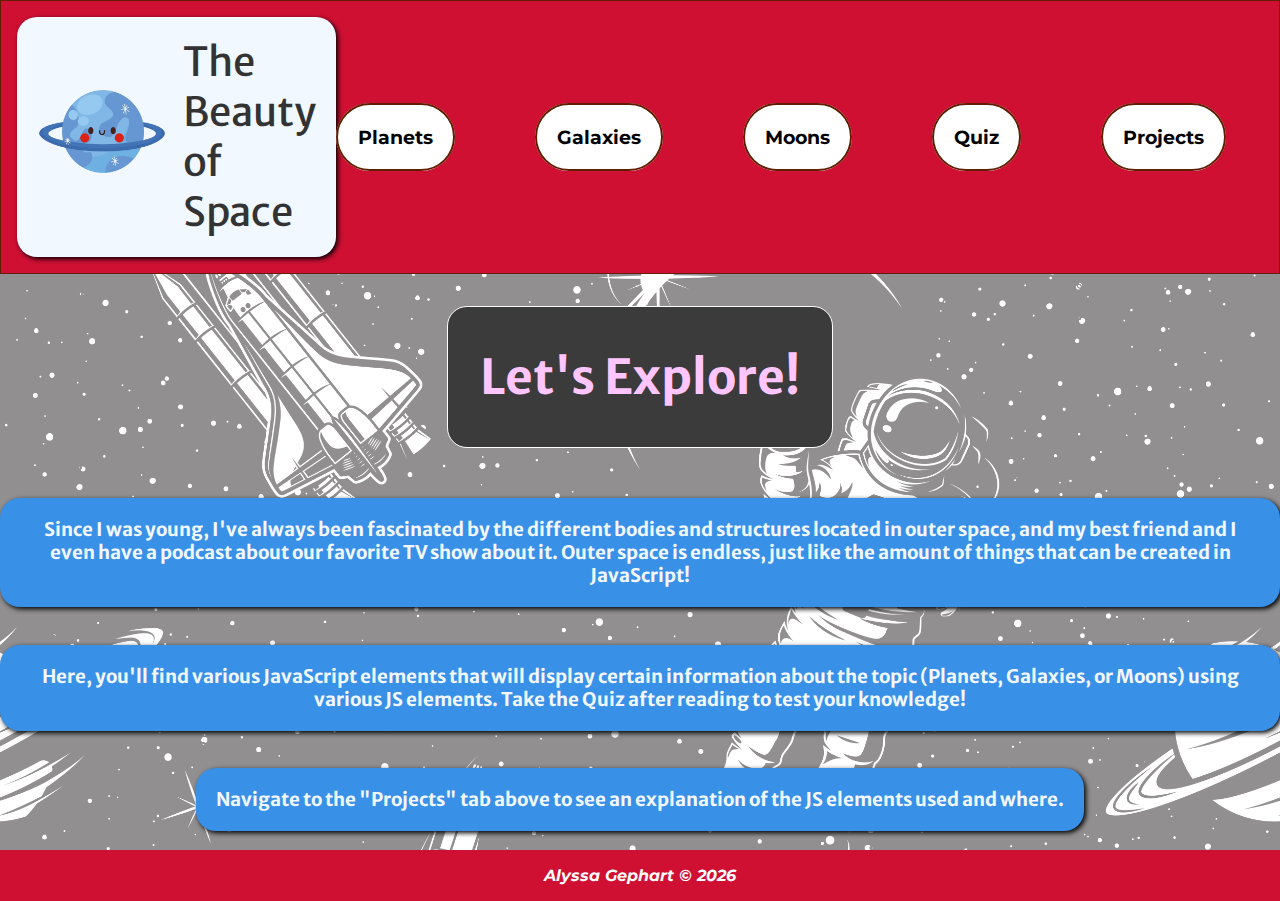
<file: index.html>
<!DOCTYPE html>
<html lang="en">
<head>
    <meta charset="UTF-8">
    <meta name="viewport" content="width=device-width, initial-scale=1.0">
    <meta name="description" content="CIS166AA Final Exam Project - Space">
    <meta name="keywords" content="CIS166AA, space, galaxy, moon, planet">
    <meta name="author" content="Alyssa Gephart">
    <title>CIS166AA Final Exam Project</title>
    <link rel="stylesheet" href="css/styles.css">
    <!--all images are free to use, can be found here: https://www.freepik.com/collection?id=15425622 -->
</head>
<body>

    <header>
        <div class="logo-container">
            <a href="index.html"><img src="images/logo.png" alt="Logo-type smiling planet picture" id="logoImg"></a>
            <a href="index.html">The Beauty of Space</a>
        </div>
        <nav>
            <ul>
                <li><a href="planets.html">Planets</a></li>
                <li><a href="galaxies.html">Galaxies</a></li>
                <li><a href="moons.html">Moons</a></li>
                <li><a href="quiz.html">Quiz</a></li>
                <li><a href="projects.html">Projects</a></li>
            </ul>
        </nav>
    </header>

    <main>
        <section>
            <h2>Let's Explore!</h2>
        </section>
        <h3>Since I was young, I've always been fascinated by the different bodies and structures located in outer space, and my best friend and I even have a podcast about our favorite TV show about it. Outer space is endless, just like the amount of things that can be created in JavaScript! </h3>
        <h3>Here, you'll find various JavaScript elements that will display certain information about the topic (Planets, Galaxies, or Moons) using various JS elements. Take the Quiz after reading to test your knowledge!</h3>
        <h3>Navigate to the "Projects" tab above to see an explanation of the JS elements used and where.</h3>
    </main>

    <footer>
        <address><strong>Alyssa Gephart &copy; 2026</strong></address>
    </footer>
</body>
</html>
</file>
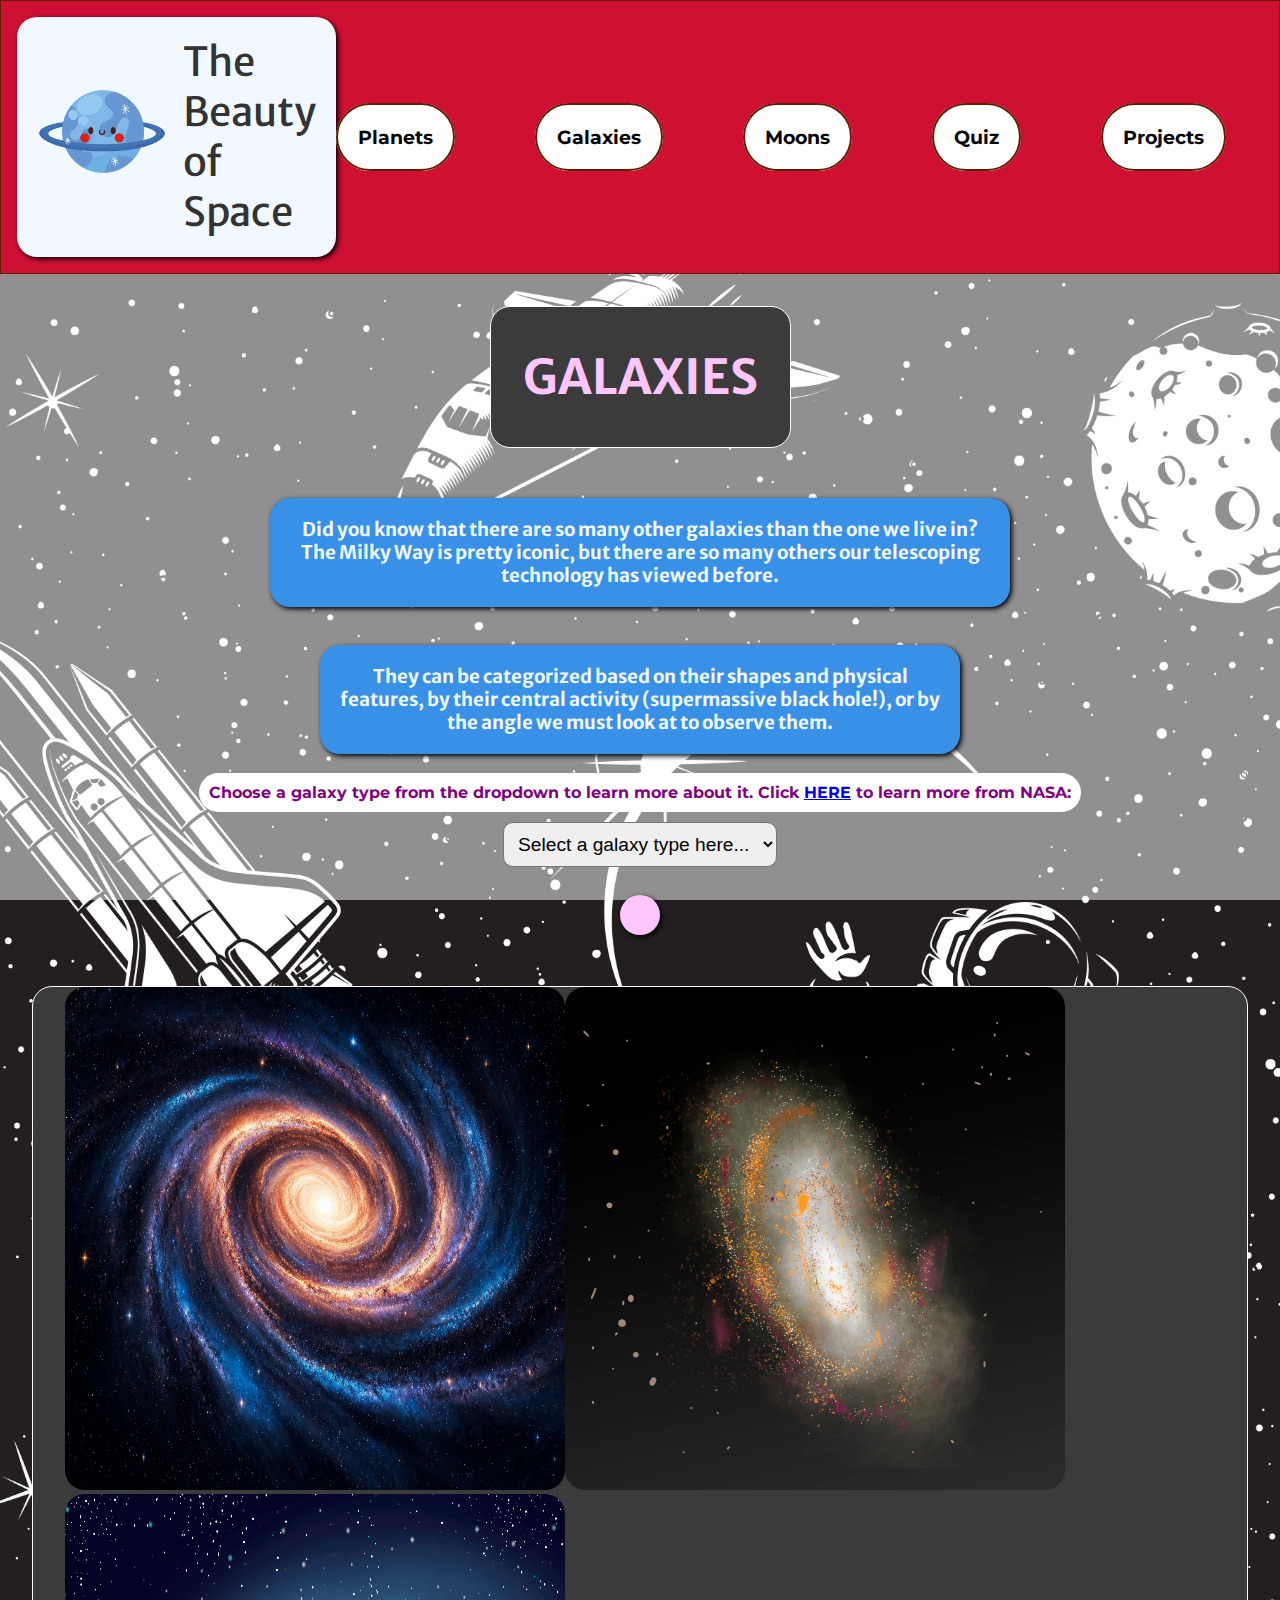
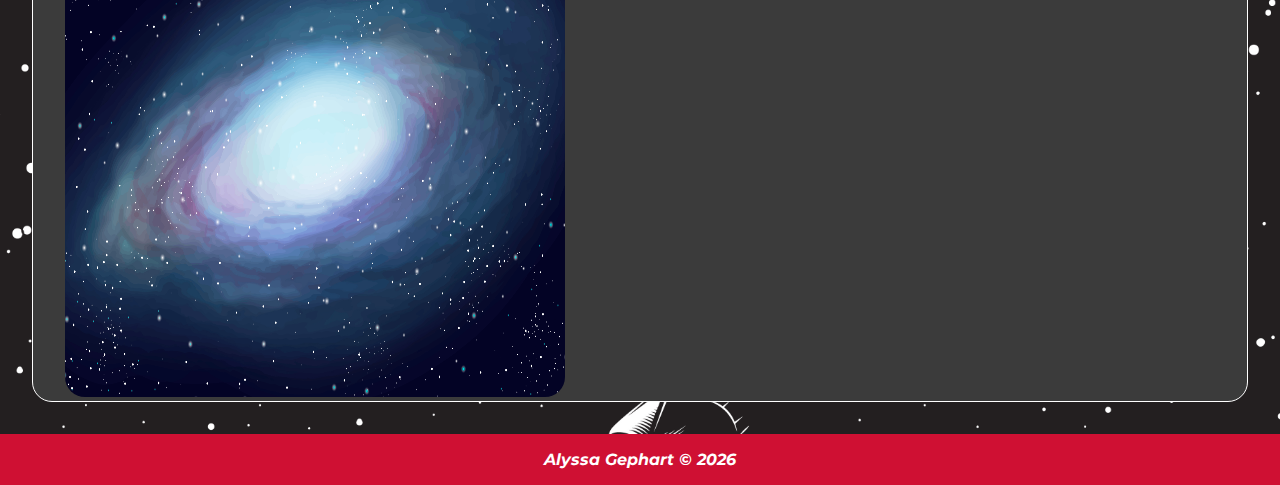
<file: galaxies.html>
<!DOCTYPE html>
<html lang="en">
<head>
    <meta charset="UTF-8">
    <meta name="viewport" content="width=device-width, initial-scale=1.0">
    <meta name="description" content="CIS166AA Final Exam Project - Space">
    <meta name="keywords" content="CIS166AA, space, galaxy, moon, planet">
    <meta name="author" content="Alyssa Gephart">
    <title>Galaxies</title>
    <link rel="stylesheet" href="css/styles.css">
        <!--all images are free to use, can be found here: https://www.freepik.com/collection?id=15425622 -->

</head>
<body>

    <header>
        <div class="logo-container">
            <a href="index.html"><img src="images/logo.png" alt="Logo-type smiling planet picture" id="logoImg"></a>
            <a href="index.html">The Beauty of Space</a>
        </div>
        <nav>
            <ul>
                <li><a href="planets.html">Planets</a></li>
                <li><a href="galaxies.html">Galaxies</a></li>
                <li><a href="moons.html">Moons</a></li>
                <li><a href="quiz.html">Quiz</a></li>
                <li><a href="projects.html">Projects</a></li>
            </ul>
        </nav>
    </header>

    <main>
        <section>
            <h2>GALAXIES</h2>
        </section>
        <h3 style="width: 700px;">Did you know that there are so many other galaxies than the one we live in? The Milky Way is pretty iconic, but there are so many others our telescoping technology has viewed before.</h3>
        <h3 style="width: 600px;">They can be categorized based on their shapes and physical features, by their central activity (supermassive black hole!), or by the angle we must look at to observe them.</h3>
        <label for="galaxyChoice">Choose a galaxy type from the dropdown to learn more about it. Click <a href="https://science.nasa.gov/universe/galaxies/types/">HERE</a> to learn more from NASA:</label>
        <select id="galaxyChoice">
            <option value="">Select a galaxy type here...</option>
            <option value="spiral">Spiral</option>
            <option value="elliptical">Elliptical</option>
            <option value="lenticular">Lenticular</option>
            <option value="irregular">Irregular</option>
            <option value="active">Active</option>
            <option value="seyfert">Seyfert</option>
            <option value="quasar">Quasar</option>
            <option value="blazar">Blazar</option>
        </select>
        <h3 id="galaxyInfo"></h3>
        <section><img src="images/galaxy1.jpg" style="width: 500px;" alt="spiral galaxy"><img src="images/galaxy2.jpg" alt="rotated galaxy" style="width: 500px;"><img src="images/galaxy3.jpg" style="width: 500px;" alt="elliptical galaxy"></section>
    </main>

    <footer>
        <address><strong>Alyssa Gephart &copy; 2026</strong></address>
    </footer>
    <script src="scripts/galaxies.js"></script>
</body>
</html>
</file>
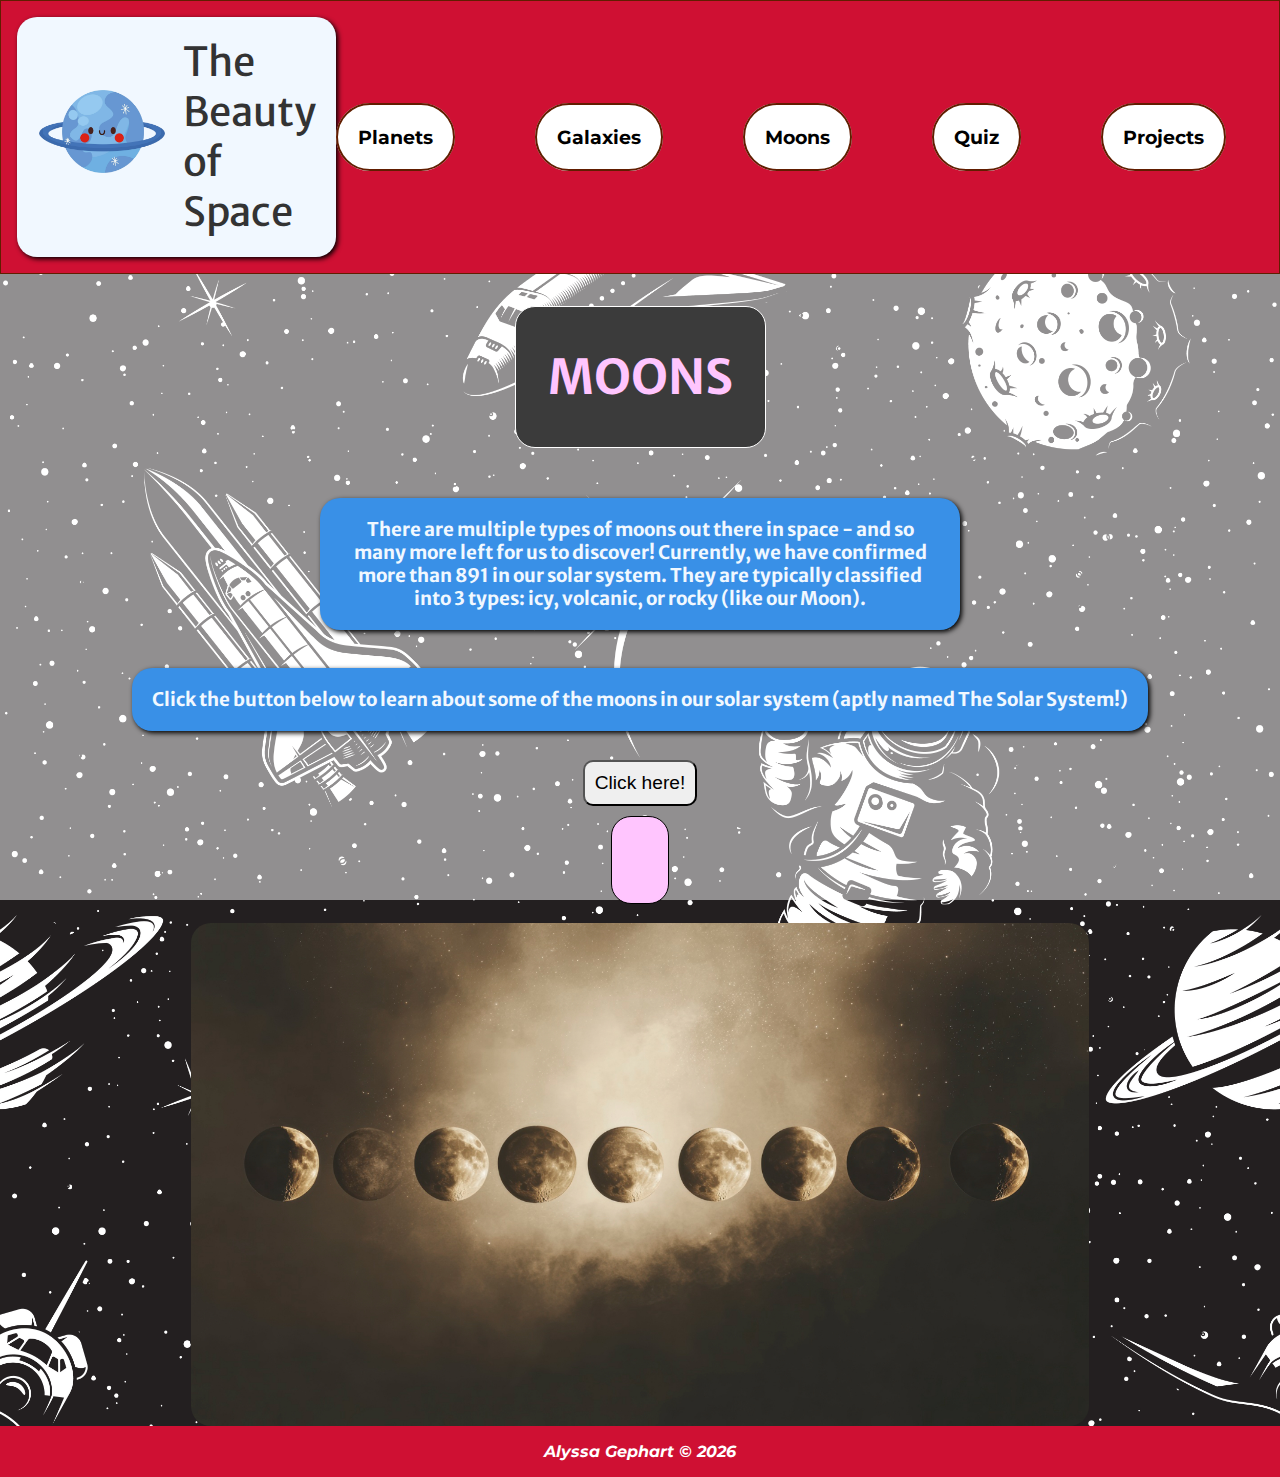
<file: moons.html>
<!DOCTYPE html>
<html lang="en">
<head>
    <meta charset="UTF-8">
    <meta name="viewport" content="width=device-width, initial-scale=1.0">
    <meta name="description" content="CIS166AA Final Exam Project - Space">
    <meta name="keywords" content="CIS166AA, space, galaxy, moon, planet">
    <meta name="author" content="Alyssa Gephart">
    <title>Moons</title>
    <link rel="stylesheet" href="css/styles.css">
        <!--all images are free to use, can be found here: https://www.freepik.com/collection?id=15425622 -->

</head>
<body>

    <header>
        <div class="logo-container">
            <a href="index.html"><img src="images/logo.png" alt="Logo-type smiling planet picture" id="logoImg"></a>
            <a href="index.html">The Beauty of Space</a>
        </div>
        <nav>
            <ul>
                <li><a href="planets.html">Planets</a></li>
                <li><a href="galaxies.html">Galaxies</a></li>
                <li><a href="moons.html">Moons</a></li>
                <li><a href="quiz.html">Quiz</a></li>
                <li><a href="projects.html">Projects</a></li>
            </ul>
        </nav>
    </header>

    <main>
        <section>
            <h2>MOONS</h2>
            
        </section>
        
        <h3 style="width: 600px;">There are multiple types of moons out there in space - and so many more left for us to discover! Currently, we have confirmed more than 891 in our solar system. They are typically classified into 3 types: icy, volcanic, or rocky (like our Moon).</h3>
        <h3>Click the button below to learn about some of the moons in our solar system (aptly named The Solar System!)</h3>
        <button id="moonBtn">Click here!</button>
        <div id="moonInfo">
            <h4 id="moonName"></h4>
            <p id="moonDesc"></p>
            <p id="moonType"></p>
        </div><br>
        <img src="images/moons.jpg" alt="moon phases">
    </main>

    <footer>
        <address><strong>Alyssa Gephart &copy; 2026</strong></address>
    </footer>
    <script src="scripts/moons.js"></script>
</body>
</html>
</file>
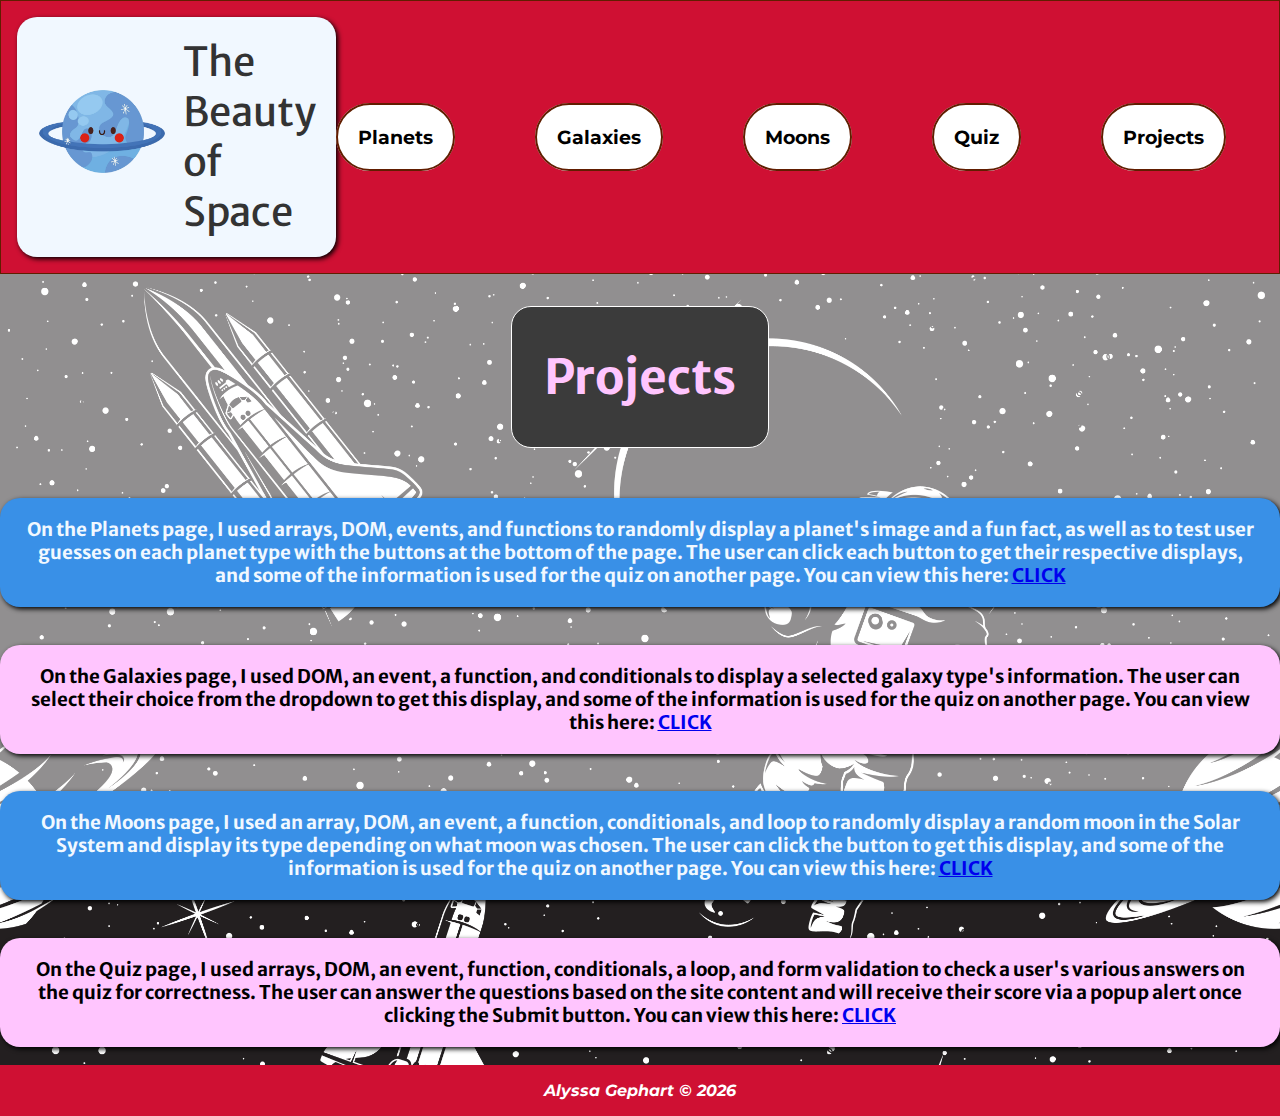
<file: projects.html>
<!DOCTYPE html>
<html lang="en">
<head>
    <meta charset="UTF-8">
    <meta name="viewport" content="width=device-width, initial-scale=1.0">
    <meta name="description" content="CIS166AA Final Exam Project - Space">
    <meta name="keywords" content="CIS166AA, space, galaxy, moon, planet">
    <meta name="author" content="Alyssa Gephart">
    <title>Projects</title>
    <link rel="stylesheet" href="css/styles.css">
        <!--all images are free to use, can be found here: https://www.freepik.com/collection?id=15425622 -->

</head>
<body>

    <header>
        <div class="logo-container">
            <a href="index.html"><img src="images/logo.png" alt="Logo-type smiling planet picture" id="logoImg"></a>
            <a href="index.html">The Beauty of Space</a>
        </div>
        <nav>
            <ul>
                <li><a href="planets.html">Planets</a></li>
                <li><a href="galaxies.html">Galaxies</a></li>
                <li><a href="moons.html">Moons</a></li>
                <li><a href="quiz.html">Quiz</a></li>
                <li><a href="projects.html">Projects</a></li>
            </ul>
        </nav>
    </header>

    <main>
        <section>
            <h2>Projects</h2>
        </section>
        <h3>On the Planets page, I used arrays, DOM, events, and functions to randomly display a planet's image and a fun fact, as well as to test user guesses on each planet type with the buttons at the bottom of the page. The user can click each button to get their respective displays, and some of the information is used for the quiz on another page. You can view this here: <a href="planets.html">CLICK</a></h3>
        <h3 style="background-color: rgb(255, 197, 254); color: black;">On the Galaxies page, I used DOM, an event, a function, and conditionals to display a selected galaxy type's information. The user can select their choice from the dropdown to get this display, and some of the information is used for the quiz on another page. You can view this here: <a href="galaxies.html">CLICK</a></h3>
        <h3>On the Moons page, I used an array, DOM, an event, a function, conditionals, and loop to randomly display a random moon in the Solar System and display its type depending on what moon was chosen. The user can click the button to get this display, and some of the information is used for the quiz on another page. You can view this here: <a href="moons.html">CLICK</a></h3>
        <h3 style="background-color: rgb(255, 197, 254); color: black;">On the Quiz page, I used arrays, DOM, an event, function, conditionals, a loop, and form validation to check a user's various answers on the quiz for correctness. The user can answer the questions based on the site content and will receive their score via a popup alert once clicking the Submit button. You can view this here: <a href="quiz.html">CLICK</a></h3>
    </main>

    <footer>
        <address><strong>Alyssa Gephart &copy; 2026</strong></address>
    </footer>
</body>
</html>
</file>
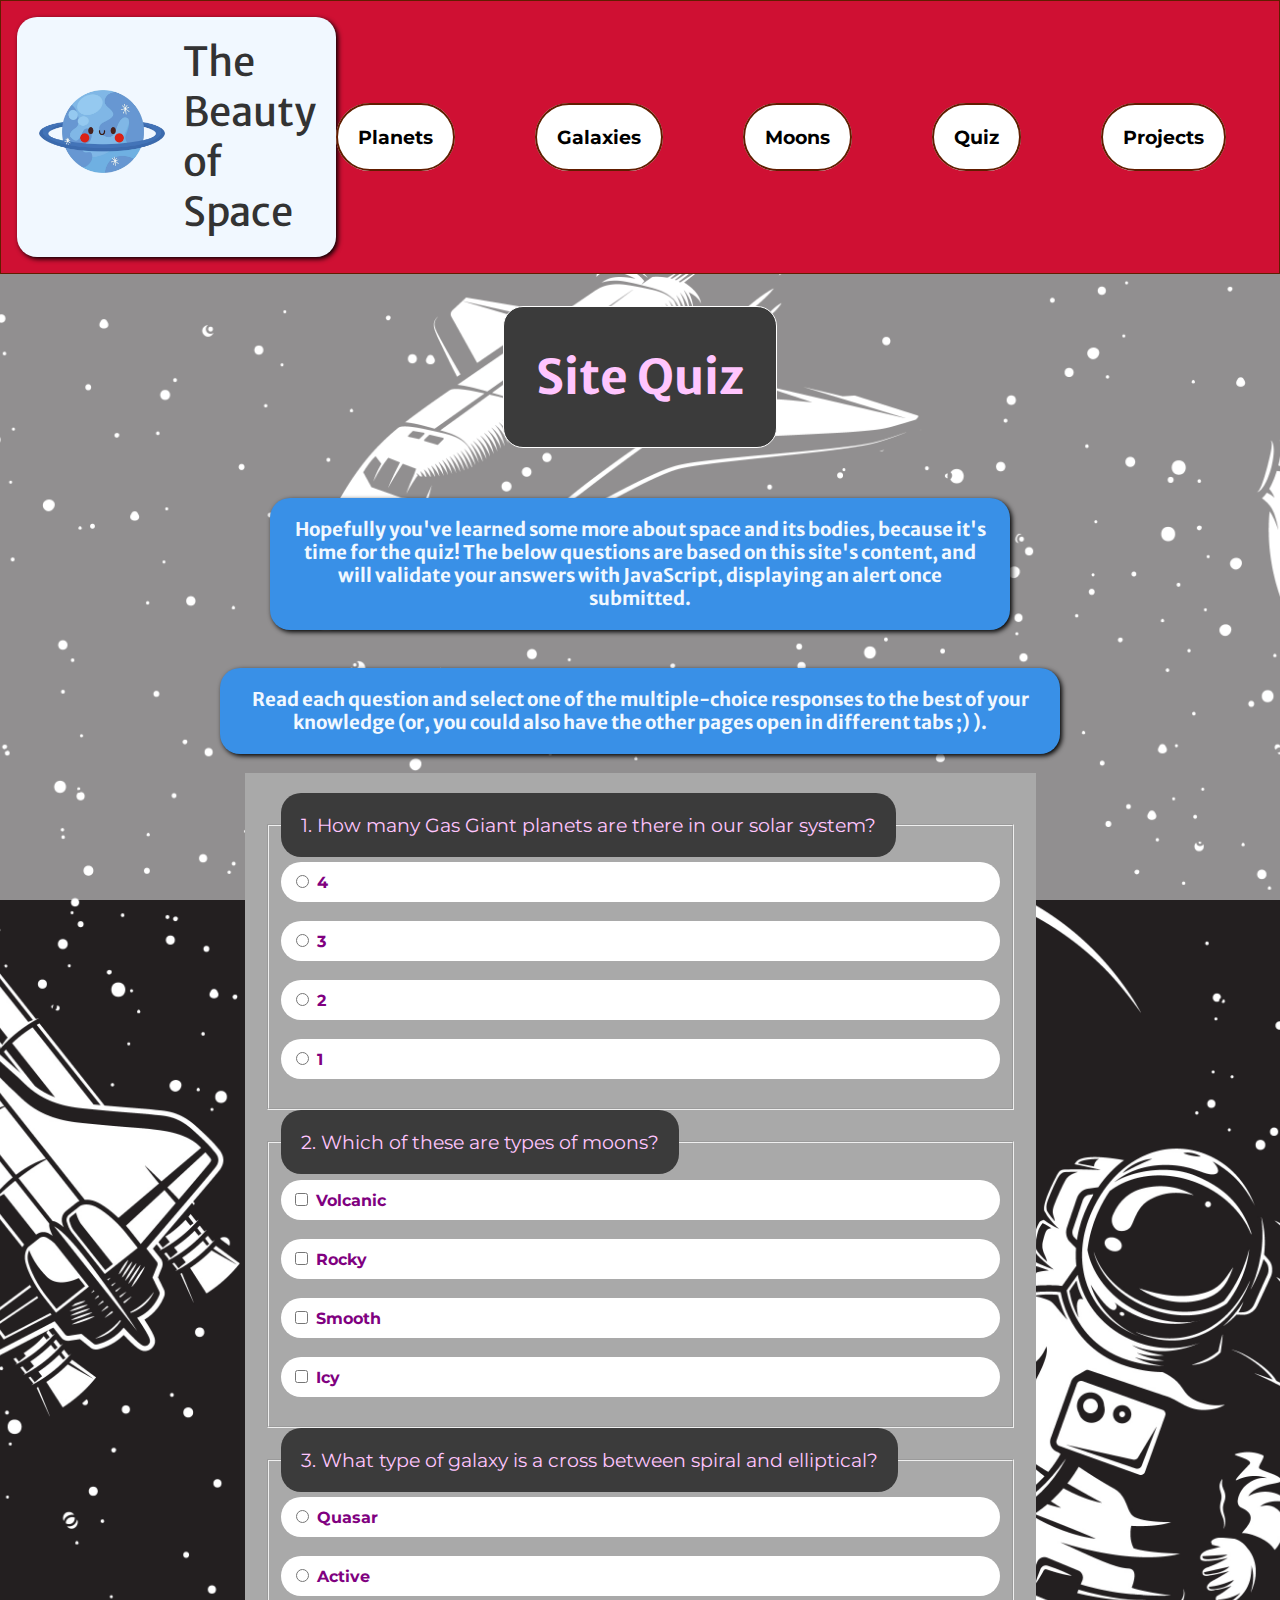
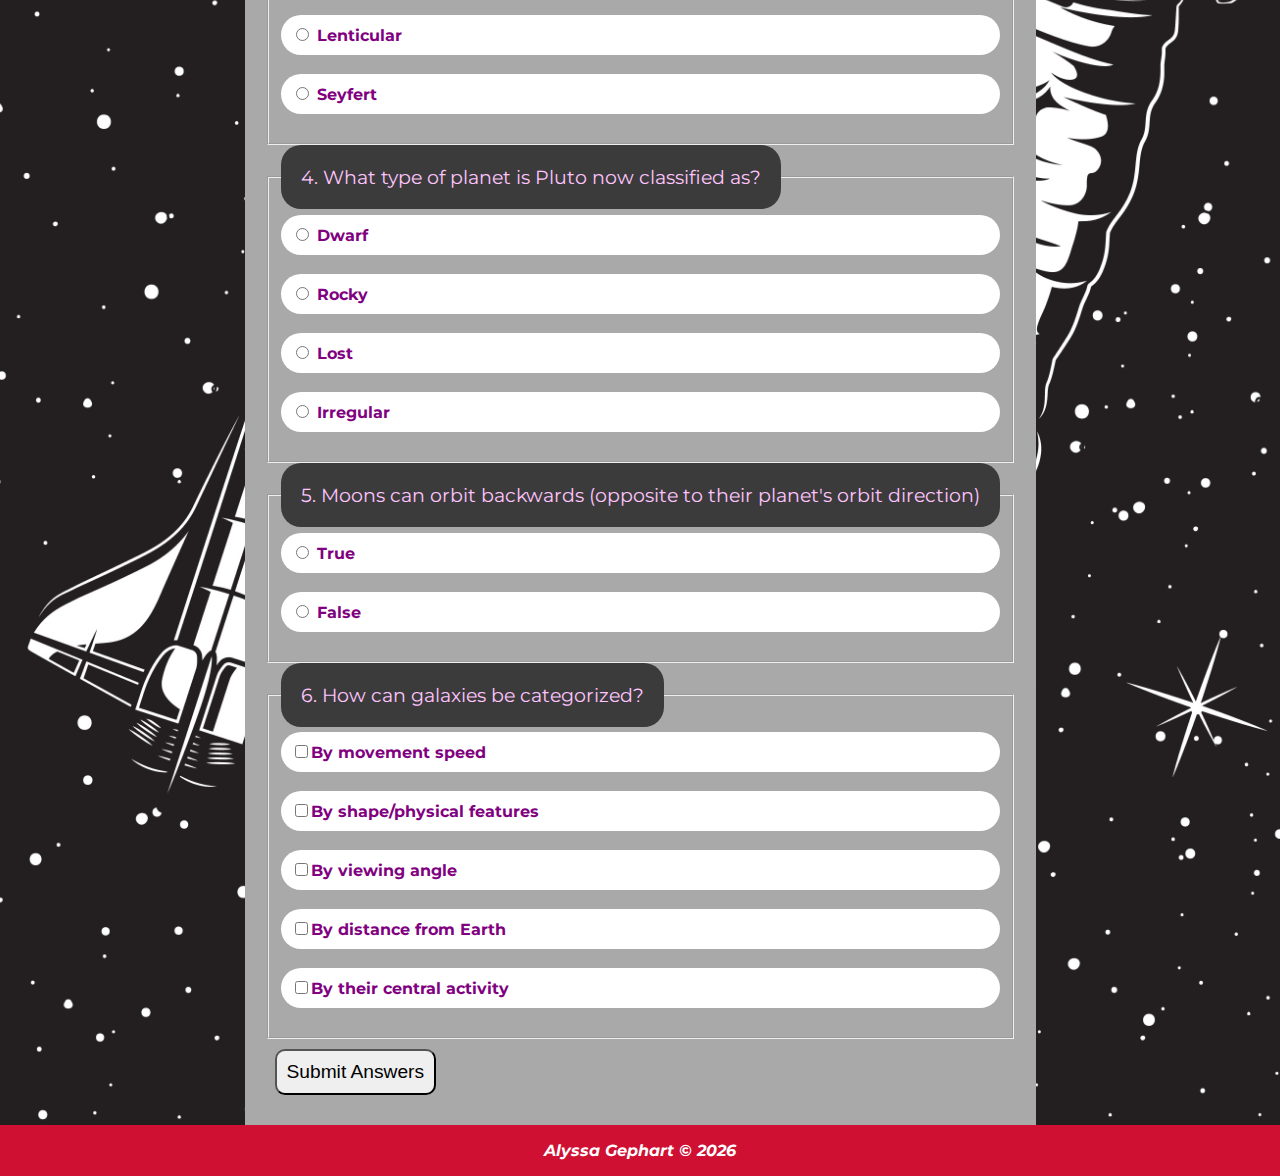
<file: quiz.html>
<!DOCTYPE html>
<html lang="en">
<head>
    <meta charset="UTF-8">
    <meta name="viewport" content="width=device-width, initial-scale=1.0">
    <meta name="description" content="CIS166AA Final Exam Project - Space">
    <meta name="keywords" content="CIS166AA, space, galaxy, moon, planet">
    <meta name="author" content="Alyssa Gephart">
    <title>Quiz</title>
    <link rel="stylesheet" href="css/styles.css">
        <!--all images are free to use, can be found here: https://www.freepik.com/collection?id=15425622 -->

</head>
<body>

    <header>
        <div class="logo-container">
            <a href="index.html"><img src="images/logo.png" alt="Logo-type smiling planet picture" id="logoImg"></a>
            <a href="index.html">The Beauty of Space</a>
        </div>
        <nav>
            <ul>
                <li><a href="planets.html">Planets</a></li>
                <li><a href="galaxies.html">Galaxies</a></li>
                <li><a href="moons.html">Moons</a></li>
                <li><a href="quiz.html">Quiz</a></li>
                <li><a href="projects.html">Projects</a></li>
            </ul>
        </nav>
    </header>

    <main>
        <section>
            <h2>Site Quiz</h2>
        </section>
        <h3 style="width: 700px;">Hopefully you've learned some more about space and its bodies, because it's time for the quiz! The below questions are based on this site's content, and will validate your answers with JavaScript, displaying an alert once submitted.</h3>
        <h3 style="width: 800px;">Read each question and select one of the multiple-choice responses to the best of your knowledge (or, you could also have the other pages open in different tabs ;) ).</h3>
    
        <form id="quiz"> <!--used ChatGPT to choose aria labels, was unsure if mine were suitable-->
            <fieldset>
                <legend>1. How many Gas Giant planets are there in our solar system?</legend>
                <label><input type="radio" name="q1" value="4" aria-label="q1-label"> 4</label><br>
                <label><input type="radio" name="q1" value="3" aria-label="q1-label"> 3</label><br>
                <label><input type="radio" name="q1" value="2" aria-label="q1-label"> 2</label><br>
                <label><input type="radio" name="q1" value="1" aria-label="q1-label"> 1</label><br>
            </fieldset>
            <fieldset>
                <legend>2. Which of these are types of moons?</legend>
                <label><input type="checkbox" name="q2" value="volcanic" aria-label="q2-label"> Volcanic</label><br>
                <label><input type="checkbox" name="q2" value="rocky" aria-label="q2-label"> Rocky</label><br>
                <label><input type="checkbox" name="q2" value="smooth" aria-label="q2-label"> Smooth</label><br>
                <label><input type="checkbox" name="q2" value="icy" aria-label="q2-label"> Icy</label><br>
            </fieldset>
            <fieldset>
                <legend>3. What type of galaxy is a cross between spiral and elliptical?</legend>
                <label><input type="radio" name="q3" value="quasar" aria-label="q3-label"> Quasar</label><br>
                <label><input type="radio" name="q3" value="active" aria-label="q3-label"> Active</label><br>
                <label><input type="radio" name="q3" value="lenticular" aria-label="q3-label"> Lenticular</label><br>
                <label><input type="radio" name="q3" value="seyfert" aria-label="q3-label"> Seyfert</label><br>
            </fieldset>
            <fieldset>
                <legend>4. What type of planet is Pluto now classified as?</legend>
                <label><input type="radio" name="q4" value="dwarf" aria-label="q4-label"> Dwarf</label><br>
                <label><input type="radio" name="q4" value="rocky" aria-label="q4-label"> Rocky</label><br>
                <label><input type="radio" name="q4" value="lost" aria-label="q4-label"> Lost</label><br>
                <label><input type="radio" name="q4" value="irregular" aria-label="q4-label"> Irregular</label><br>
            </fieldset>
            <fieldset>
                <legend>5. Moons can orbit backwards (opposite to their planet's orbit direction)</legend>
                <label><input type="radio" name="q5" value="true" aria-label="q5-label"> True</label><br>
                <label><input type="radio" name="q5" value="false" aria-label="q5-label"> False</label><br>
            </fieldset>
            <fieldset>
                <legend>6. How can galaxies be categorized?</legend>
                <label><input type="checkbox" name="q6" value="speed" aria-label="q6-label">By movement speed</label><br>
                <label><input type="checkbox" name="q6" value="physical" aria-label="q6-label">By shape/physical features</label><br>
                <label><input type="checkbox" name="q6" value="angle" aria-label="q6-label">By viewing angle</label><br>
                <label><input type="checkbox" name="q6" value="distance" aria-label="q6-label">By distance from Earth</label><br>
                <label><input type="checkbox" name="q6" value="activity" aria-label="q6-label">By their central activity</label><br>
            </fieldset>
            <button type="submit">Submit Answers</button>
        </form>
    </main>

    <footer>
        <address><strong>Alyssa Gephart &copy; 2026</strong></address>
    </footer>
    <script src="scripts/quiz.js"></script>
</body>
</html>
</file>
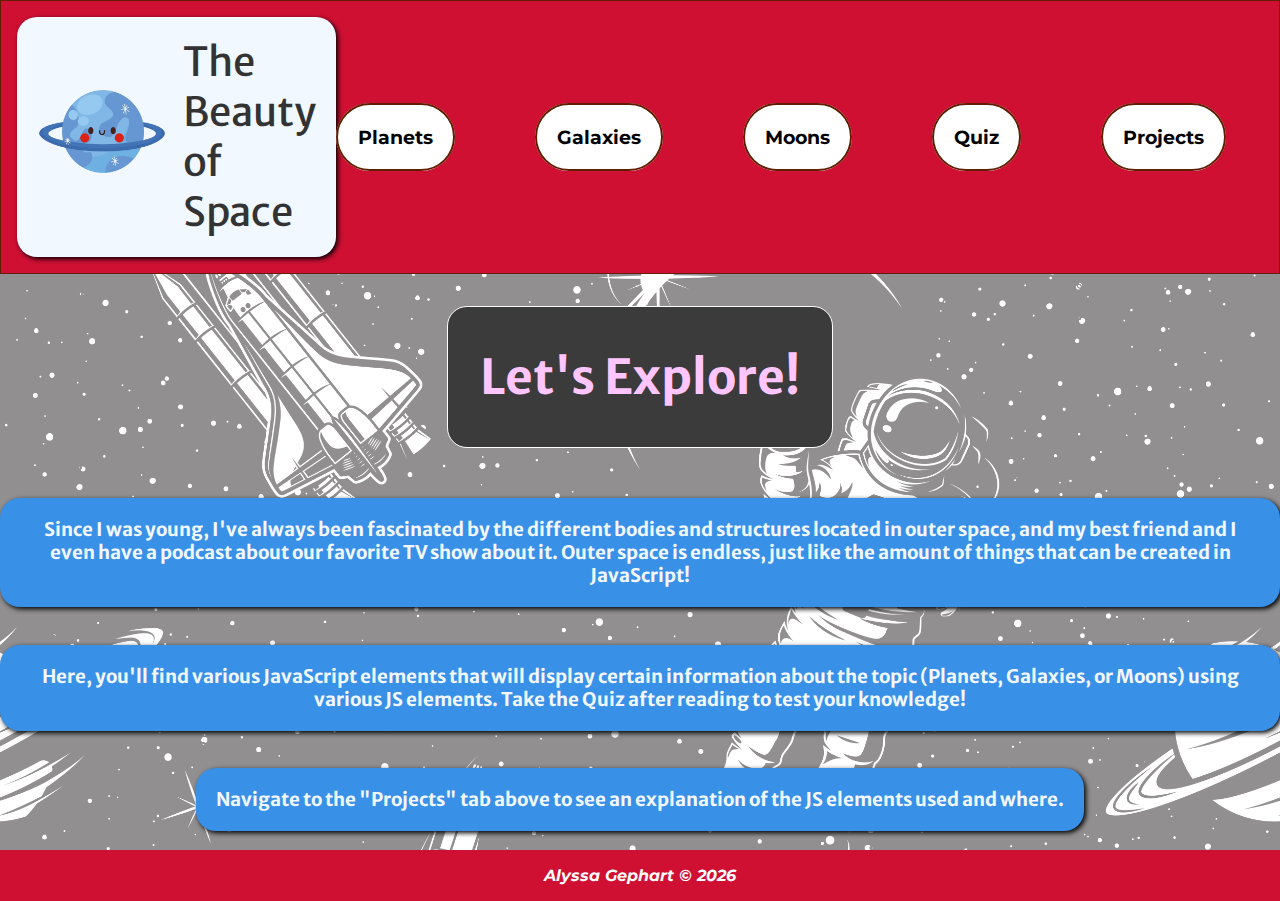
<file: template.html>
<!DOCTYPE html>
<html lang="en">
<head>
    <meta charset="UTF-8">
    <meta name="viewport" content="width=device-width, initial-scale=1.0">
    <meta name="description" content="CIS166AA Final Exam Project - Space">
    <meta name="keywords" content="CIS166AA, space, galaxy, moon, planet">
    <meta name="author" content="Alyssa Gephart">
    <title>CIS166AA Final Exam Project</title>
    <link rel="stylesheet" href="css/styles.css">
</head>
<body>

    <header>
        <div class="logo-container">
            <a href="index.html"><img src="images/logo.png" alt="Logo-type smiling planet picture" id="logoImg"></a>
            <a href="index.html">The Beauty of Space</a>
        </div>
        <nav>
            <ul>
                <li><a href="planets.html">Planets</a></li>
                <li><a href="galaxies.html">Galaxies</a></li>
                <li><a href="moons.html">Moons</a></li>
                <li><a href="quiz.html">Quiz</a></li>
                <li><a href="projects.html">Projects</a></li>
            </ul>
        </nav>
    </header>

    <main>
        <section>
            <h2>Let's Explore!</h2>
        </section>
        <h3>Since I was young, I've always been fascinated by the different bodies and structures located in outer space, and my best friend and I even have a podcast about our favorite TV show about it. Outer space is endless, just like the amount of things that can be created in JavaScript! </h3>
        <h3>Here, you'll find various JavaScript elements that will display certain information about the topic (Planets, Galaxies, or Moons) using various JS elements. Take the Quiz after reading to test your knowledge!</h3>
        <h3>Navigate to the "Projects" tab above to see an explanation of the JS elements used and where.</h3>
    </main>

    <footer>
        <address><strong>Alyssa Gephart &copy; 2026</strong></address>
    </footer>
</body>
</html>
</file>
<file: css/styles.css>
@import url('https://fonts.googleapis.com/css2?family=Merriweather+Sans:ital,wght@0,300..800;1,300..800&family=Montserrat:ital,wght@0,100..900;1,100..900&family=Science+Gothic:wght@100..900&display=swap');
:root {
    --primary-color: #cf1033;
    --secondary-color: #f1f8ff;
    --tertiary-color: rgb(57, 144, 231);
    --background-color: #F5F7FA;
    --text-color: #333333;
    --body-font: 'Montserrat', sans-serif;
    --header-font: 'Merriweather Sans', sans-serif;
}
html, body {
    margin: 0;
    padding: 0;
    height: 100%;
}
body {
    font-family: var(--body-font);
    background-color: var(--background-color);
    color: var(--text-color);
    margin: 0;
    padding: 0;
    min-height: 100vh;
    display: flex;
    flex-direction: column;
}
main {
    flex: 1;
    display: flex;
    flex-direction: column;
    align-items: center;
    justify-content: center;
    background: url('../images/bg.jpg') no-repeat center center;
    background-size: cover;
}
/*ChatGPT used to explain how to make the background image slightly transparent - below loads a white cover before the bg image to make it look semi-transparent*/
main::before {
    content: "";
    position: absolute;
    top: 0;
    left: 0;
    width: 100%;
    height: 100%;
    background-color: rgba(255, 255, 255, 0.5); /* white with 50% opacity */
    z-index: 0; /* behind the content */
}
main > * {
    position: relative;
    z-index: 1; /* content above overlay */
}
header, footer {
    z-index: 1;
}
h2, h3, h4, h5, h6 {
    font-family: var(--header-font);
    text-align: center;
}
h2 {
    font-size: 3em;
    font-weight: bold;
}

h3 {
    text-align: center;
    border-radius: 20px;
    padding: 20px;
    background-color: var(--tertiary-color);
    box-shadow: 2px 2px 5px black;
    color: var(--secondary-color);
}
.highlight {
    color: rgb(255, 197, 254);
}
#planetBtns button:hover {
    background-color: var(--tertiary-color);
    color: white;
}
#galaxyInfo {
    background-color: rgb(255, 197, 254);
    color: black;
}
#moonInfo {
    background-color: rgb(255, 197, 254);
    border-radius: 20px;
    padding: 28px;
    border: 1px solid black;
    font-size: larger;
}
#moonType {
    font-weight: bold;
}
#moonName {
    font-size: larger;
}
legend {
    font-size: larger;
    background-color: rgb(59, 59, 59);
    border-radius: 20px;
    padding: 20px;
    color: rgb(255, 197, 254);
}
form label {
    display: block;
}
form label:hover {
    background-color: rgb(255, 197, 254);
    color: black;
    cursor: pointer;
}
form {
    background-color: darkgray;
    padding: 20px;
}
form button:hover {
    background-color: var(--tertiary-color);
    color: white;
    cursor: pointer;
}
section {
    color: rgb(255, 197, 254);
    margin: 2rem;
    padding-left: 2rem;
    padding-right: 2rem;
    border-radius: 20px;
    z-index: 1;
    background-color: rgb(59, 59, 59);
    border: 1px solid white;
}

button {
    padding: 10px;
    border-radius: 10px;
    font-size: 1.2rem;
    margin: 10px;
}

img:not(#logoImg) {
    border-radius: 20px;
    height: 503px;
}
#planetImg {
    background-color: white;
}
#galaxyChoice {
    padding: 10px;
    border-radius: 10px;
    font-size: 1.2rem;
    margin: 10px;
}
label {
    background-color: white;
    padding: 10px;
    border-radius: 20px;
    color: purple;
    font-weight: bold;
}

header {
    background-color: var(--primary-color);
    display: flex;
    align-items: center;
    justify-content: space-between;
    padding: 1rem;
    border: 1px solid #611d00;
}
header img {
    border-radius: 50%;
    width: 130px;
}
.logo-container {
    display: flex;
    align-items: center;
    gap: 1rem;
    background-color: var(--secondary-color);
    padding: 20px;
    border-radius: 20px;
    box-shadow: 2px 2px 5px black;
}
.logo-container a {
    font-family: var(--header-font);
    font-size: 2.5rem;
    text-decoration: none;
    color: var(--text-color);
}
header nav {
    float: right;
}



nav ul {
    list-style: none;
    margin: 0;
    padding: 0;
    display: flex;
    gap: 5rem;
    padding-right: 5rem;
}
nav a {
    text-decoration: none;
    color: black;
    font-weight: bold;
    font-size: 1.2rem;
    background-color: white;
    border-radius: 40px;
    border: 2px solid #611d00;
    padding: 20px;
}
nav a:hover {
    background-color: var(--tertiary-color);
    color: var(--secondary-color);
    border: 2px solid white;
}

footer {
    background-color: var(--primary-color);
    color: white;
    text-align: center;
    padding: 1rem;
}


footer a {
    color: white;
    text-decoration: none;
}
</file>
